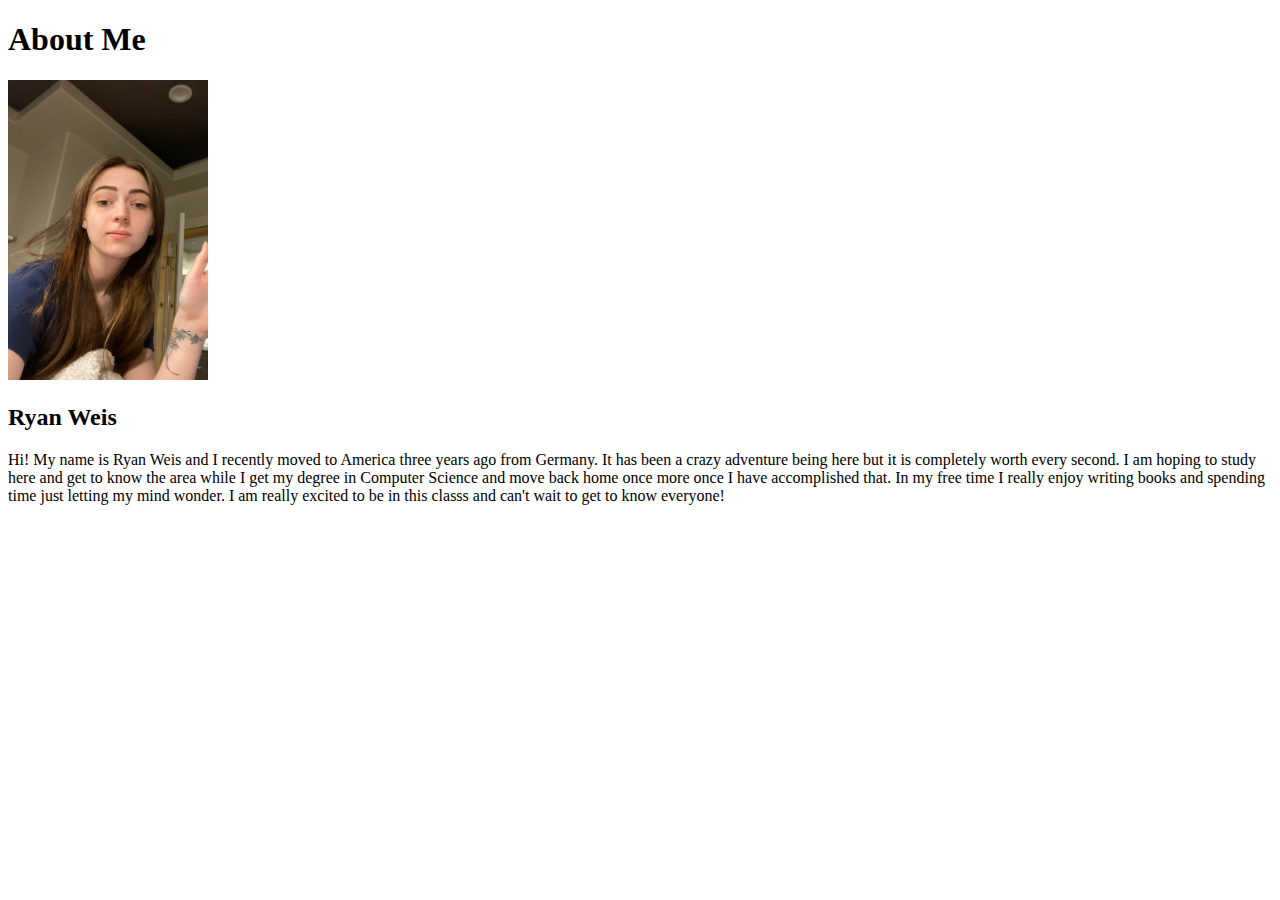
<file: aboutme/index.html>
<!DOCTYPE html>
<html lang="en">
<head>
    <meta charset="UTF-8">
    <meta name="viewport" content="width=device-width, initial-scale=1.0">
    <title>Home Page</title>
</head>
<body>
    <h1>About Me</h1>
    <img alt="yoooo" src="./images/yoooo.jpg"
    width="200"
    height="300">
    <h2>Ryan Weis</h2>
    <p>Hi! My name is Ryan Weis and I recently moved to America three years ago from Germany. It has been a crazy adventure being here but it is completely worth every second. I am hoping to study here and get to know the area while I get my degree in Computer Science and move back home once more once I have accomplished that. In my free time I really enjoy writing books and spending time just letting my mind wonder. I am really excited to be in this classs and can't wait to get to know everyone! </p>
</body>
</html>
</file>
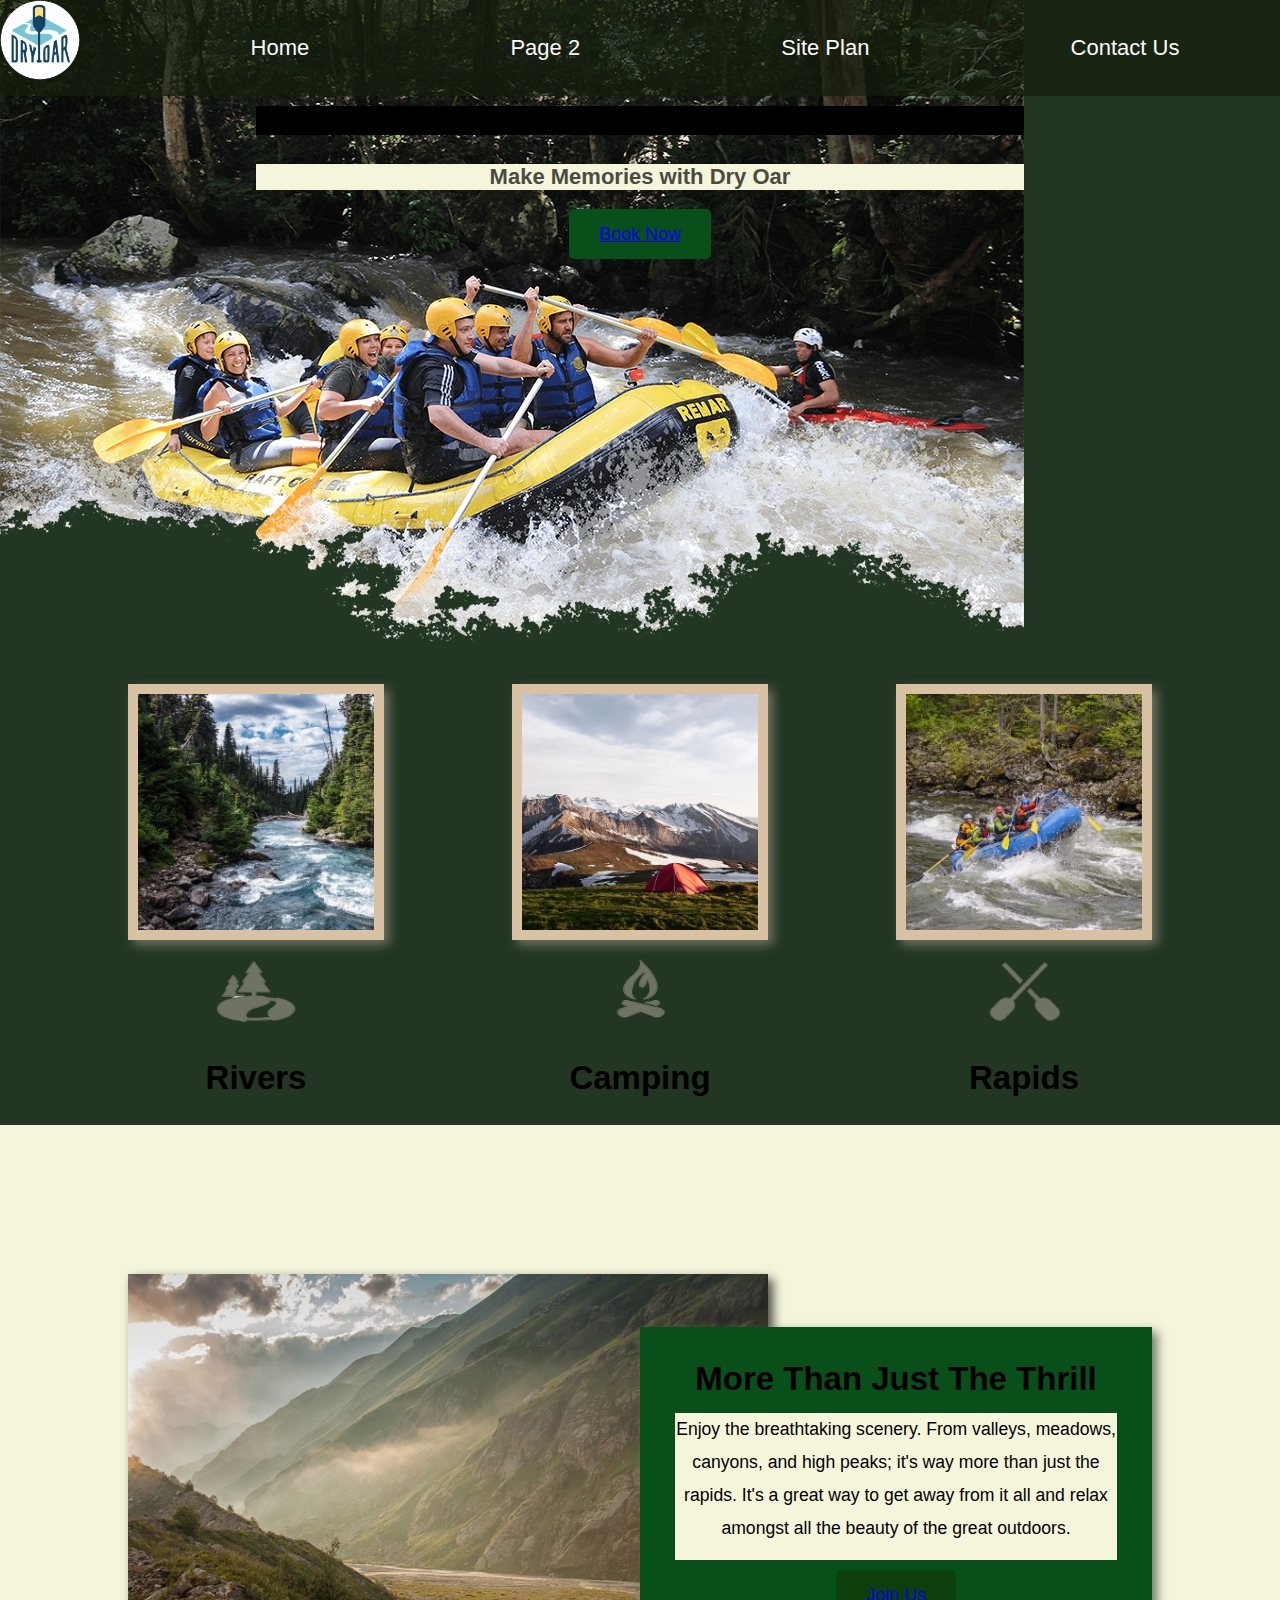
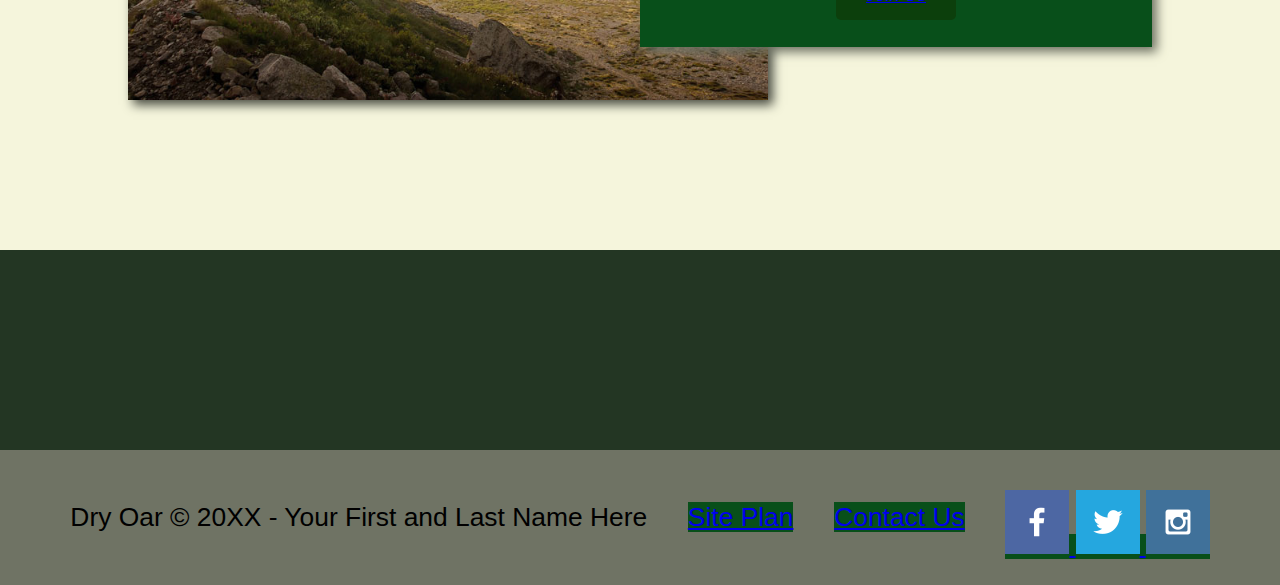
<file: wwr/index.html>
<!DOCTYPE html>
<html lang="en">
<head>
    <meta charset="UTF-8">
    <meta name="viewport" content="width=device-width, initial-scale=1.0">
    <title>Dry Oar Boating </title>
    <link rel="stylesheet" href="styles/style.css">
</head>
<body>
    <header>
        <a id="logo_link" href="index.html">
            <img class="logo" src="images/logo.png" alt="Dry Oar Logo">
        </a>
        <nav>
            <a href="index.html">Home</a>
            <a href="#">Page 2</a>
            <a href="site-plan-rafting.html">Site Plan</a>
            <a href="contactus.html">Contact Us</a>
        </nav>
    </header>
    <div id="hero">
        <div id="hero-box">
            <img id="hero-img" src="images/hero.png" alt="People enjoying white water rafting">
        </div>
        <section id="hero-msg">
            <h1 class="home-title">Have An Adventure</h1>
            <h4>Make Memories with Dry Oar </h4>
            <div class='button-box'>
                <a class='book' href="contactus.html">Book Now</a>
            </div>
        </section>
    </div>
    <main class="home-grid">
        <section class="rivers-card">
            <img class="card-img" src="images/rivers.jpg" alt="river in forest">
            <img class="icon" src="images/river_icon.png" alt="river icon">
            <h2>Rivers</h2>
        </section>
        <section class="camping-card">
            <img class="card-img" src="images/camping.jpg" alt="tent in mountains">
            <img class="icon" src="images/fire_icon.png" alt="fire icon">
            <h2>Camping</h2>
        </section>
        <section class="rapids-card">
            <img class="card-img" src="images/rapids.jpg" alt="rafting boat">
            <img class="icon" src="images/oars.png" alt="oars icon">
            <h2>Rapids</h2>
        </section>
        <div id="background"></div> 
<img class="mountains" src="images/mountains.jpg" alt="Misty mountains">
<section class="msg">
    <h2>More Than Just The Thrill</h2>
    <p>Enjoy the breathtaking scenery. From valleys, meadows, canyons, and high peaks; it's way more than just the rapids. It's a great way to get away from it all and relax amongst all the beauty of the great outdoors. </p>
    <a class='join' href="rivers.html">Join Us</a>
</section>
    </main>  
    <footer>
        <p>Dry Oar &copy; 20XX - Your First and Last Name Here</p>
        <p><a href="site-plan-rafting.html">Site Plan</a></p>
        <p><a href="contactus.html">Contact Us</a></p>
        <div class="social">
            <a href="https://facebook.com">
                <img src="images/facebook.png" alt="fb icon">
            </a>
            <a href="https://twitter.com">
                <img src="images/twitter.png" alt="twitter icon">
            </a>
            <a href="https://instagram.com">
                <img src="images/instagram.png" alt="instagram icon">
            </a>
        </div>
    </footer>

</body>
</html>
</file>
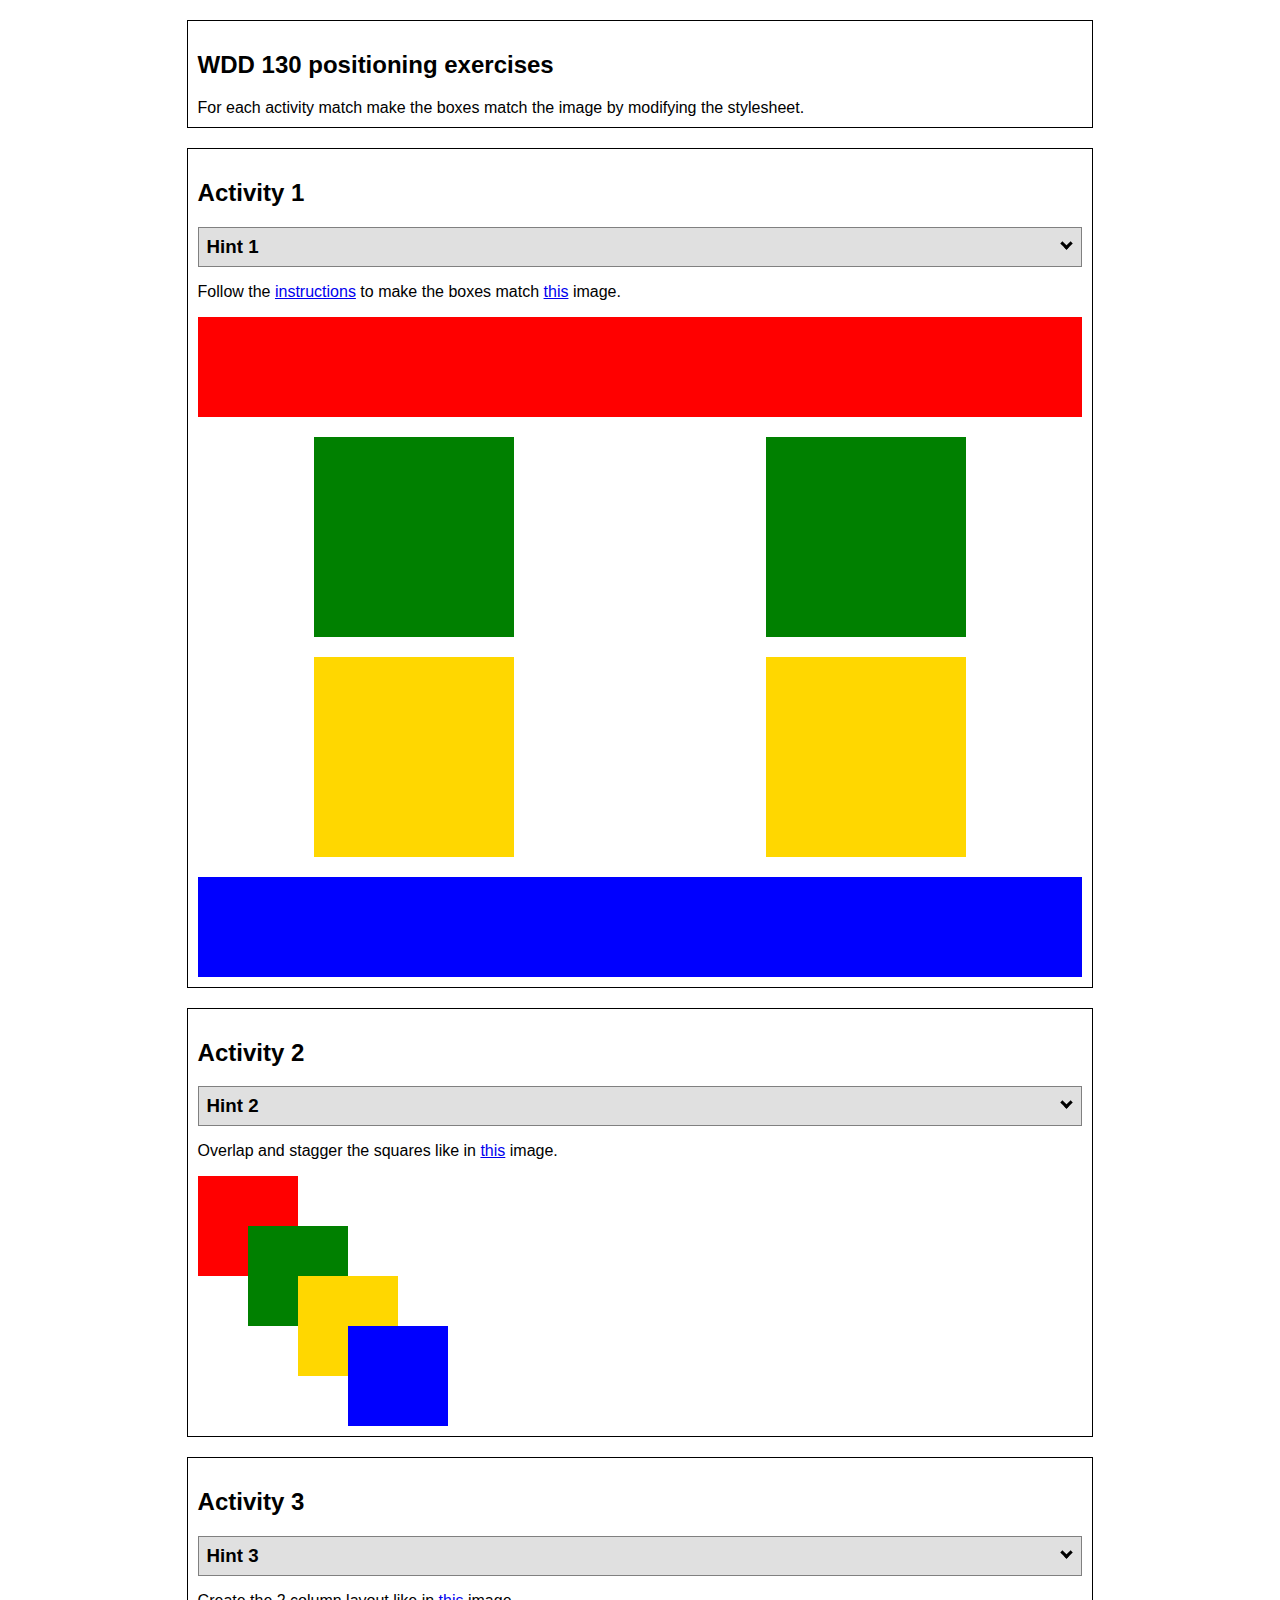
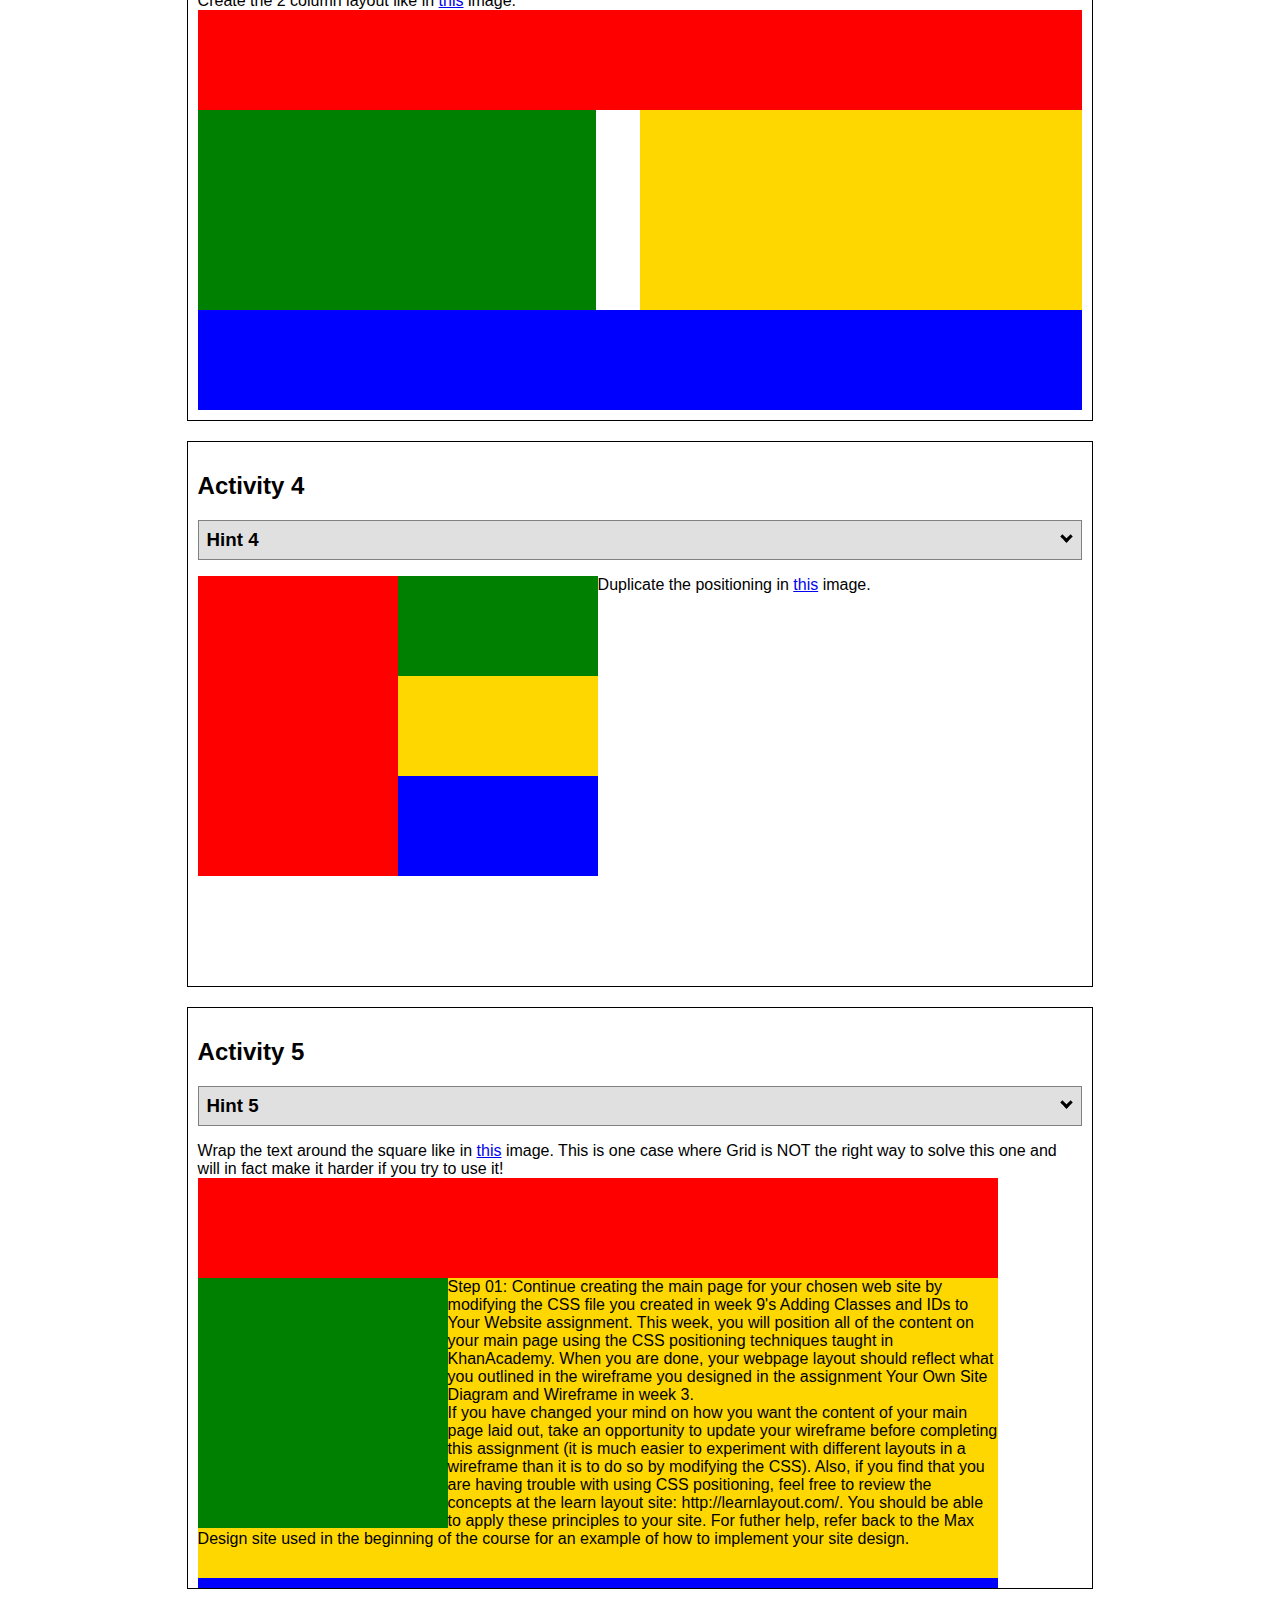
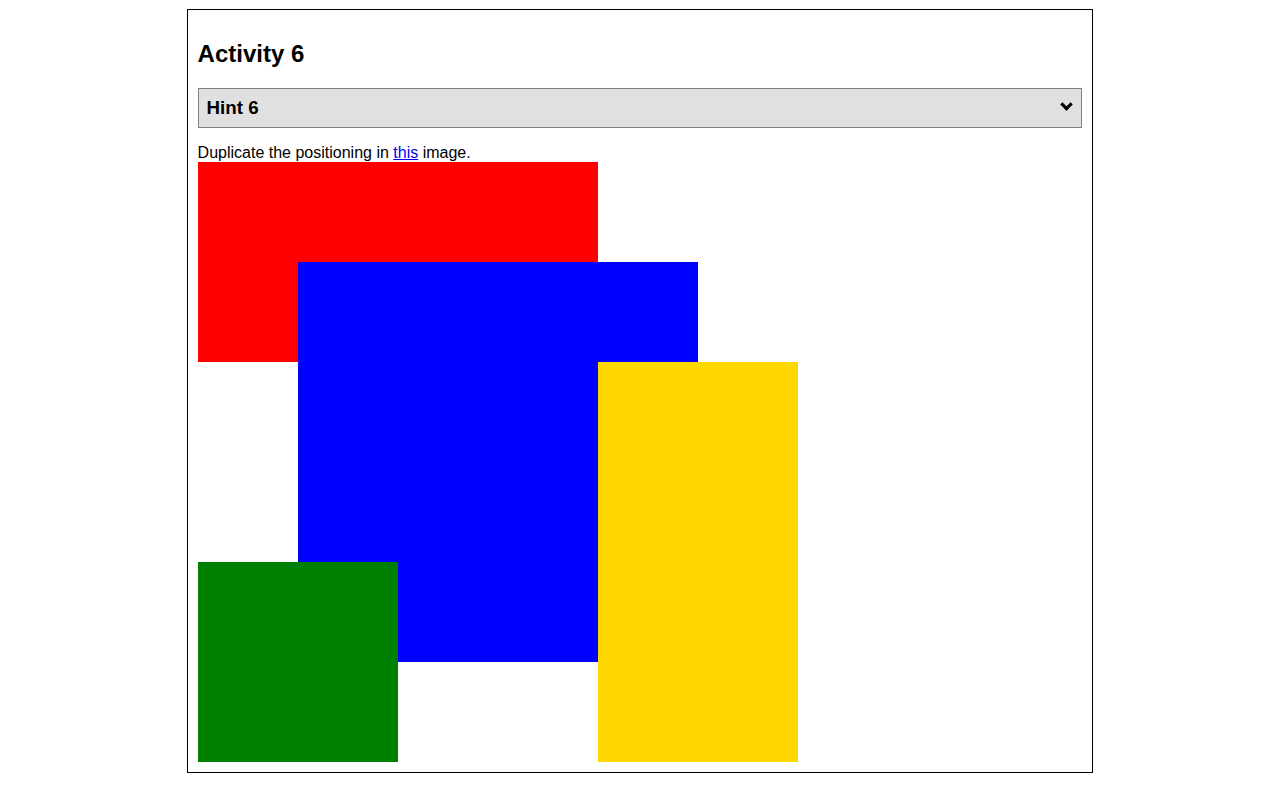
<file: positioning/positioning.html>
<!DOCTYPE html>
<html lang="en">
    <head>
    <!-- HTML - Name: positioning.html -->
    <title>Positioning Activity</title>
    <link rel="stylesheet" type="text/css" href="positionstyles.css" />
    </head>
    <body>
    <div class="activity">
        <h2>WDD 130 positioning exercises</h2>
        For each activity match make the boxes match the image by modifying the stylesheet.</div>
    <div class="activity">
        <h2>Activity 1</h2>
        <section class="hint"><input type="checkbox" ><i></i> <h3>Hint 1</h3><div><p>Check out the <a href="https://byui-wdd.github.io/wdd130/activities/css-positioning.html" target="_blank">activity instructions</a> in Ilearn!</p></div></section>
        <p>Follow the <a href="https://byui-wdd.github.io/wdd130/activities/css-positioning.html" target="_blank">instructions</a> to make the boxes match  <a href="https://byui-wdd.github.io/wdd130/images/example1.png" target="_blank">this</a> image.</p>
        <div class="content1" >
        <div class="red1" ></div>
        <div class="green1" ></div>
        <div class="green1" ></div>
        <div class="yellow1"></div>
        <div class="yellow1"></div>
        <div class="blue1"></div>
        </div>
    </div>
    <div class="activity">
        <h2>Activity 2</h2>
        <section class="hint"><input type="checkbox" > <h3>Hint 2</h3><i></i><div><p>Remember that the best way to shift elements around slightly on the page is with Margins.  You could also use Grid.  Either would work for this. If you choose margin remember that you can use a <em>negative</em> margin. (ie margin-top: -20px;)</p><h4>Properties used:</h4><ul><li>margin-top, margin-left</li><li>...or...</li><li>grid-template-columns: 50px 50px 50px 50px 50px</li></ul></div></section>
        <p>Overlap and stagger the squares like in <a href="https://byui-wdd.github.io/wdd130/images/example2.png" target="_blank">this</a> image.</p>
        <div class="content2" >
        <div class="red2" ></div>
        <div class="green2" ></div>
        <div class="yellow2"></div>
        <div class="blue2"></div>
        </div>
    </div>
    <div class="activity">
        <h2>Activity 3</h2>
        <section class="hint"><input type="checkbox" > <h3>Hint 3</h3><i></i><div><p>This one is going to be best solved with CSS Grid. Remember to make the boxes the right width first...then start moving them around. </p><h4>Properties used:</h4><ul><li>display:grid;</li><li>grid-template-columns:</li><li>grid-column-gap:</li>
        <li>grid-column:</li>  </ul></div></section>
        Create the 2 column layout like in <a href="https://byui-wdd.github.io/wdd130/images/example3.png" target="_blank">this</a>  image.
        <div class="content3" >
        <div class="red3" ></div>
        <div class="green3" ></div>
        <div class="yellow3"></div>
        <div class="blue3"></div>
        </div>
    </div>
    <div class="activity">
        <h2>Activity 4</h2>
        <section class="hint"><input type="checkbox" > <h3>Hint 4</h3><i></i><div><p>For the others we have been primarily concerned with width. For this one you will need to adjust height as well. </p><h4>Properties used:</h4><ul><li>display:grid;</li><li>grid-template-columns:</li><li>grid-row:</li></ul></div></section>
        Duplicate the positioning in <a href="https://byui-wdd.github.io/wdd130/images/example4.png" target="_blank">this</a> image. 
        <div class="content4" >
        <div class="red4" ></div>
        <div class="green4" ></div>
        <div class="yellow4"></div>
        <div class="blue4"></div>
        </div>
    </div>

    <div class="activity">
        <h2>Activity 5</h2>
        <section class="hint"><input type="checkbox" > <h3>Hint 5</h3><i></i><div><p>Grid is <strong>not</strong> the right way to do this.  In fact there is only one way to really do that...and that is with float. Remember that we float the thing we want the text to wrap around.  Also remember to start by making all the shapes the right size and shape.</p><h4>Properties used:</h4><ul><li>float: left;</li></ul></div></section>
        Wrap the text around the square like in <a href="https://byui-wdd.github.io/wdd130/images/example5.png" target="_blank">this</a> image. This is one case where Grid is NOT the right way to solve this one and will in fact make it harder if you try to use it!
        <div class="content5" >
        <div class="red5" ></div>
        <div class="green5" ></div>
        <div class="yellow5">Step 01: Continue creating the main page for your chosen web site by modifying the CSS file you created in week 9's Adding Classes and IDs to Your Website assignment. This week, you will position all of the content on your main page using the CSS positioning techniques taught in KhanAcademy. When you are done, your webpage layout should reflect what you outlined in the wireframe you designed in the assignment Your Own Site Diagram and Wireframe in week 3. <br />
            If you have changed your mind on how you want the content of your main page laid out, take an opportunity to update your wireframe before completing this assignment (it is much easier to experiment with different layouts in a wireframe than it is to do so by modifying the CSS). Also, if you find that you are having trouble with using CSS positioning, feel free to review the concepts at the learn layout site: http://learnlayout.com/. You should be able to apply these principles to your site. For futher help, refer back to the Max Design site used in the beginning of the course for an example of how to implement your site design.</div>
        <div class="blue5"></div>
        </div>
    </div>
    <div class="activity">
        <h2>Activity 6</h2>
        <section class="hint"><input type="checkbox" > <h3>Hint 6</h3><i></i><div><p>This one is all about visualizing the grid behind the layout. If you are having a hard time doing that first: all the sizes are even multiples of 100, and second here is another example with the lines drawn: <a href="https://byui-wdd.github.io/wdd130/images/example6-hint.png" target="_blank">example 6 with lines</a>. For this one you will find it easiest if you use px for the column width. You can also use <kbd>z-index</kbd> to control the element layering.    </p><h4>Properties used:</h4><ul><li>display:grid;</li><li>grid-template-columns:</li><li>grid-column:</li><li>grid-row:</li><li><a href="https://www.w3schools.com/cssref/pr_pos_z-index.asp" target="_blank">z-index:</a></li></ul></div></section>
        Duplicate the positioning in <a href="https://byui-wdd.github.io/wdd130/images/example6.png" target="_blank">this</a> image.
        <div class="content6" >
        <div class="red6" ></div>
        <div class="green6" ></div>
        <div class="yellow6"></div>
        <div class="blue6"></div>
        </div>
    </div>
    </body>
</html>
</file>
<file: wwr/styles/style.css>
#content {
    max-width: 160px;
    margin: 0 auto;
}
#background {
    height: 725px;
    background-color: #fcfbfb;
}
body {
    font-size: 22px;
    font-family: 'Franklin Gothic Medium', 'Arial Narrow', Arial, sans-serif;
    background-color: #233623;
    margin: 0;
    padding: 0;
}
#content {
    max-width: 1600px;
    margin: 0auto;
}
header {
    display: grid;
    grid-template-columns: 150px auto;
    background-color: rgba(20,30,13, .7);
}
nav a:hover{
    background-color: black;
}
.book{
    padding: 15px 30px;
    border-radius: 5px;
    margin-top: 50px;
    font-family: 'Franklin Gothic Medium', 'Arial Narrow', Arial, sans-serif;
    font-size: 18px;
background-color: antiquewhite;
} 
.join{
    padding: 15px 30px;
    border-radius: 5px;
    margin-top: 50px;
    font-family: 'Franklin Gothic Medium', 'Arial Narrow', Arial, sans-serif;
    font-size: 18px;
background-color: #084f1a;
}
.book:hover{
background-color: antiquewhite;
}
.join:hover{
background-color: #084f1a;
}
#background{
    grid-column: 1/11;
    grid-row: 4/9;
background-color: beige;
}
.msg{
    grid-column: 6/10;
    grid-row: 6/7;
    padding: 35px;
    line-height: 1.5em;
    background-color: #084f1a;
    box-shadow: 5px 5px 10px #6f7364;
}
footer {
    background-color: #084f1a;
}
.home-title{
    margin-top: 10px;
    font-family: 'Franklin Gothic Medium', 'Arial Narrow', Arial, sans-serif;
    font-size: 25px;
    background-color: black;
}
.home-grid {
    display: grid;
    grid-template-columns: 1fr 1fr 1fr 1fr 1fr 1fr 1fr 1fr 1fr 1fr;
}
h4{
    background-color: beige;
}
.book{
    margin-top: 50px;
    border-radius: 5px;
    padding: 15px 30px;
    background-color: #084f1a;
} 
.join{
    margin-top: 50px;
    border-radius: 5px;
    padding: 15px 30px;
    background-color: rgb(12, 63, 12);
}
.book:hover{
    background-color: rgb(48, 64, 46);
} 
.join:hover{
    background-color: black;
}
.msg h2{
    margin: 0;
    background-color: #084f1a;
}
.msg p{
    padding-bottom: 15px;
    font-family: 'Franklin Gothic Medium', 'Arial Narrow', Arial, sans-serif;
    font-size: .8em;
    background-color: beige;
}
footer .social img {
    padding-top: 15px;
}
footer{
    background-color: #6f7364;
    padding: 25px 50px;
    margin-top: 200px; 
    display: flex;
    justify-content: space-around;
    align-items: center;
}
footer a{
background-color: #084f1a;
}
    
footer a:hover{
    background-color: #084f1a;
    text-decoration: underline;
}
.icon {
    padding-top: 10px;
    width: 80px;
    height: 80px;
}
.logo {
    width: 80px;
    height: 80px;
}
nav a {
    padding: 35px;
    text-align: center;
    color: #fcfbfb;
    text-decoration: none;
}
#hero.img{
    width: 100%;
}
#hero-msg {
    grid-column: 2/3;
    grid-row: 1/2;
    margin-top: 100px;
}
       
#hero {
    display: grid;
    grid-template-columns: 1fr 3fr 1fr;
    margin-top: -100px; 
}
#hero-box {
    grid-column: 1/4;
    grid-row: 1/3;
    z-index: -1;
}
#hero-msg h4 {
    color: rgb(11, 11, 11);
}
#hero-msg h1{
    text-align: center;
} 
#hero-msg h4{
    text-align: center;
    color: #494c42;
}
.button-box{
    text-align: center;
}
main section{
    text-align: center;
}
footer p {
    font-size: 1.2em;
}
#logo_Link{
    padding-top: 5px;
    justify-self: center;
    align-self: center;
    padding-top: 5px;
}
.card-img, .mountains {
    width: 100%;
}
.rivers-card {
    grid-column: 2/4;
    grid-row: 2/3;
}
.rivers-page-grid {
    display: grid;
    grid-template-columns: 1fr 1fr 1fr 1fr 1fr;
    row-gap: 20px;
}
.camping-card{
    grid-column: 5/7;
    grid-row: 2/3;
}
.rapids-card{
    grid-column: 8/10;
    grid-row: 2/3;
}

.card-img {
    border: 10px solid #d9c2a3;
    transition: transform .5s;
    box-shadow: 5px 5px 10px #6f7364;
}
.card-img:hover {
    opacity: .6;
    transform: scale(1.1);
}
main section img {
    box-sizing: border-box;
}
nav {
    display: flex;
    justify-content: space-around;
}
.mountains {
    grid-column: 2/7;
    grid-row: 5/8;
    box-shadow: 5px 5px 10px #494c42;
}
@media screen and (max-width: 900px) {
    #hero, .home-grid {
        display: block;
        height: auto;
    }
    nav, footer {
        flex-direction: column;
    }
    nav a {
        display: block;
        padding: 15px;
    }
    #hero {
        margin-top: 0;
    }
    #hero-msg {
        margin-top: 0;
    }
    #hero-msg h4 {
        display: none;
    }
    #hero-msg h1 {
        color: #6f7364;
    }
    .home-title {
        font-size: 25px;
    }
    .rivers-card, .camping-card, .rapids-card { 
        margin: 50px auto;
        width: 60%;
    }
    #background {
        display: none;
    }
    .mountains, .msg {
        width: 80%;
        display: block;
        margin: 0 auto;
    }
    footer {
        margin-top: 25px;
    }
}
</file>
<file: positioning/positionstyles.css>
/* CSS - Name: "positionstyles.css" */
/* Activity 1 styles */
.content1 {
  /* This is the parent of the activity 1 boxes. */
  display: grid;
  grid-template-columns: 1fr 1fr;
  justify-items: center;
  gap: 20px;
}
.red1 { 
  width: 100%; 
  height: 100px; 
  background-color: red; 
  grid-column: 1/3;
} 
.green1 {
  width: 200px; 
  height: 200px; 
  background-color: green; 

} 
.yellow1 {
  width: 200px; 
  height: 200px; 
  background-color: gold; 
} 
.blue1 {
  width: 100%; 
  height: 100px; 
  background-color: blue; 
  grid-column: 1/3;
} 
/* Activity 2 styles */ 
.content2 {
  /* This is the parent of the activity 2 boxes. */
  display: grid;
  grid-template-columns: 1fr 1fr 1fr 1fr;
  float: left;
}
.red2 {
  width: 100px; 
  height: 100px; 
  background-color: red; 
  grid-column: 1;
} 
.green2 { 
  width: 100px; 
  height: 100px; 
  background-color: green; 
  grid-column: 2;
  margin-top: 50px;
  margin-left: -50px;
} 
.yellow2 {
  width: 100px; 
  height: 100px; 
  background-color: gold;
  grid-column: 3;
  margin-top: 100px;
  margin-left: -100px; 
} 
.blue2 {
  width: 100px; 
  height: 100px; 
  background-color: blue; 
  grid-column: 4;
  margin-top: 150px;
  margin-left: -150px;
} 
/* Activity 3 styles */ 
.content3 {
  /* This is the parent of the activity 3 boxes. */
  display: grid;
  grid-template-columns: 1fr 1fr;
}
.red3 {
  width: 100%; 
  height: 100px; 
  background-color: red; 
  grid-column: 1/3;
} 
.green3 {
  width: 90%; 
  height: 200px; 
  background-color: green;
  grid-column: 1;
  margin-right: 50px;
} 
.yellow3 {
  width: 100%; 
  height: 200px; 
  background-color: gold; 
  grid-column: 2;
  margin-right: 50px;
} 
.blue3 {
  width: 100%;
  height: 100px; 
  background-color: blue;
  grid-column: 1/3; 
} 
/* Activity 4 styles */ 
.content4 {
  /* This is the parent of the activity 4 boxes. */
  height: 400px;
  display: grid;
  grid-template-columns: 1fr 1fr;
  grid-template-rows: 100px 100px 100px;
  float: left;
}
.red4 {
  width: 200px; 
  height: 300px; 
  background-color: red; 
  grid-row: 1/3;
} 
.green4 {
  width: 200px; 
  height: 100px; 
  background-color: green; 
} 
.yellow4 {
  width: 200px; 
  height: 100px; 
  background-color: gold; 
} 
.blue4 {
  width: 200px; 
  height: 100px; 
  background-color: blue; 
  grid-column: 2;
} 
/* Activity 5 styles */ 
.content5 {
  /* This is the parent of the activity 5 boxes. */
  height: 400px;
}
.red5 { 
  width: 800px; 
  height: 100px; 
  background-color: red; 
} 
.green5 { 
  width: 250px; 
  height: 250px; 
  background-color: green; 
  float: left;
} 
.yellow5 {
  width: 800px; 
  height: 300px; 
  background-color: gold; 

} 
.blue5 {
  width: 800px; 
  height: 100px; 
  background-color: blue; 
} 
/* Activity 6 styles */ 
.content6 {
  /* This is the parent of the activity 6 boxes. */
  display: grid;
  grid-template-columns: 100px 100px 100px 100px 100px 100px;
  grid-template-rows: 100px 100px 100px 100px 100px 100px;
}
.red6 {
  background-color: red; 
  grid-column: 1/5;
  grid-row: 1/3;
  z-index: 1;

} 
.green6 {
  background-color: green; 
  grid-column: 1/3;
  grid-row: 5/7;
  z-index: 3;
} 
.yellow6 {
  background-color: gold;
  grid-column: 5/7;
  grid-row: 3/7;
  z-index: 3;
} 
.blue6 { 
  background-color: blue;
  grid-column: 2/6;
  grid-row: 2/6;
  z-index: 2;
  
} 


/* Do not make any changes below here */
.activity {
  width: 70%; 
  margin: 20px auto; 
  font-family: Arial, sans-serif; 
  border: 1px solid black; 
  padding: 10px; 
  clear:both; 
  overflow: auto;
} 

.hint {
  border: 1px solid grey;
  background: #e0e0e0;
  padding: .5em;
  position: relative;
  margin: 1em 0;
}
.hint h3 {
  margin: 0;
}
.hint:hover {
  background: #d0d0d0;
}
.hint > div {
  display: none;
}

.hint input[type=checkbox] {
  position: absolute;
  width: 100%;
  height: 100%;
  opacity: 0;
  z-index: 1;
  cursor: pointer;
}

.hint input[type=checkbox]:checked ~ div {
  display: block;
}

.hint i {
  position: absolute;
  transform: translate(-6px, 0);
  margin-top: 16px;
  right: 10px;
  top: -3px;
}
.hint i:before, .hint i:after {
  content: "";
  position: absolute;
  background-color: black;
  width: 3px;
  height: 9px;
}
.hint i:before {
  transform: translate(2px, 0) rotate(45deg);
}
.hint i:after {
  transform: translate(-2px, 0) rotate(-45deg);
}

.hint input[type=checkbox]:checked ~ i:before {
  transform: translate(-2px, 0) rotate(45deg);
}
.hint input[type=checkbox]:checked ~ i:after {
  transform: translate(2px, 0) rotate(-45deg);
}
.hint a {
  position: relative;
  z-index: 1;
}
</file>
